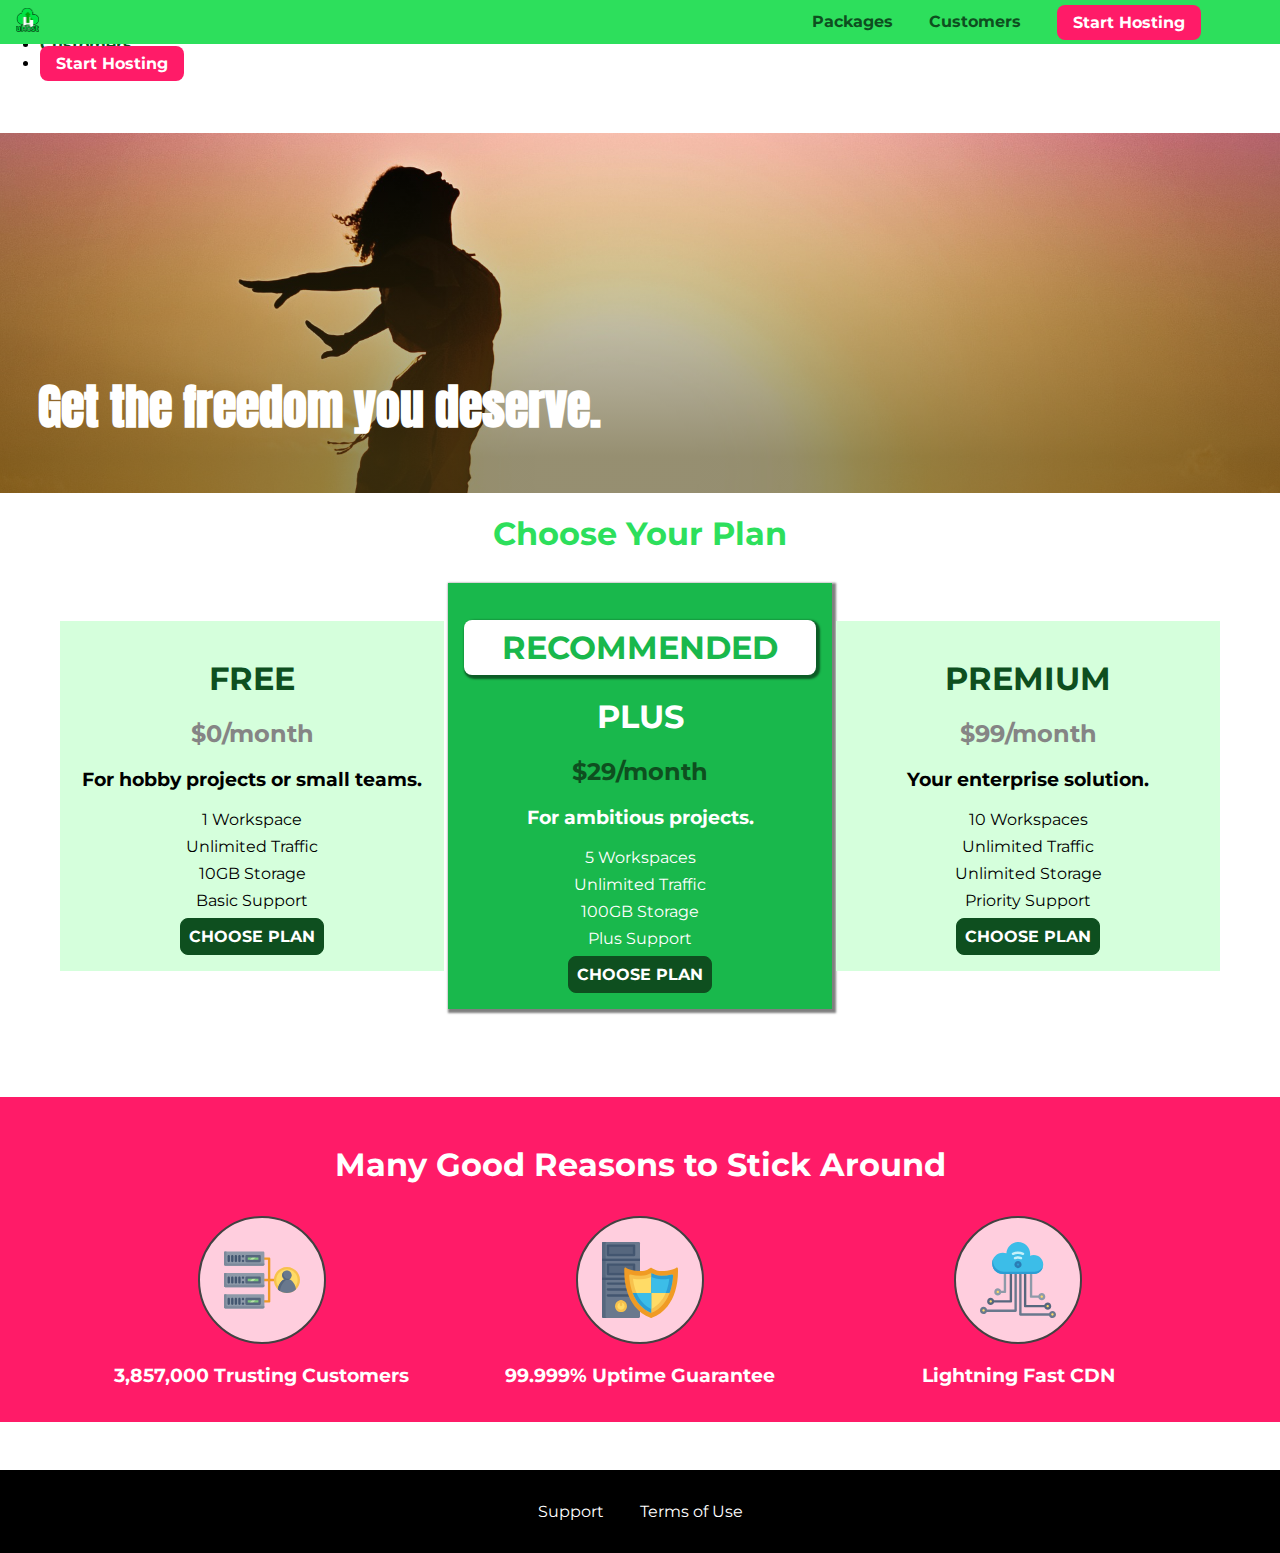
<file: index.html>
<!DOCTYPE html>
<html lang="en">

<head>
    <meta charset="UTF-8">
    <meta http-equiv="X-UA-Compatible" content="ie=edge">
    <title>uHost</title>
    <link rel="shortcut icon" href="favicon.png">
    <link href="https://fonts.googleapis.com/css?family=Anton" rel="stylesheet">
    <link href="https://fonts.googleapis.com/css?family=Montserrat:400,700" rel="stylesheet">
    <link rel="stylesheet" href="shared.css">
    <link rel="stylesheet" href="main.css">
</head>

<body>
    <div class="backdrop"></div>
    <header class="main-header">
        <div>
            <a href="index.html" class="main-header__brand">
                <img src="images/uhost-icon.png" alt="uHost - Your favorite hosting company">
            </a>
        </div>
        <nav class="main-nav">
            <ul class="main-nav__items">
                <li class="main-nav__item">
                    <a href="packages/index.html">Packages</a>
                </li>
                <li class="main-nav__item">
                    <a href="customers/index.html">Customers</a>
                </li>
                <li class="main-nav__item main-nav__item--cta">
                    <a href="start-hosting/index.html">Start Hosting</a>
                </li>
            </ul>
        </nav>
    </header>
    <nav class="mobile-nav">
        <ul class="mobile-nav__items">
            <li class="mobile-nav__item">
                <a href="packages/index.html">Packages</a>
            </li>
            <li class="mobile-nav__item">
                <a href="customers/index.html">Customers</a>
            </li>
            <li class="mobile-nav__item mobile-nav__item--cta">
                <a href="start-hosting/index.html">Start Hosting</a>
            </li>
        </ul>
    </nav>
    <main>
        <section id="product-overview">
            <h1>Get the freedom you deserve.</h1>
        </section>
        <section id="plans">
            <h1 class="section-title">Choose Your Plan</h1>
            <div class="plan__list">
                <article class="plan">
                    <h1 class="plan__title">FREE</h1>
                    <h2 class="plan__price">$0/month</h2>
                    <h3>For hobby projects or small teams.</h3>
                    <ul class="plan__features">
                        <li class="plan__feature">1 Workspace</li>
                        <li class="plan__feature">Unlimited Traffic</li>
                        <li class="plan__feature">10GB Storage</li>
                        <li class="plan__feature">Basic Support</li>
                    </ul>
                    <div>
                        <button class="button">CHOOSE PLAN</button>
                    </div>
                </article>
                <article class="plan plan--highlighted">
                    <h1 class="plan__annotation">RECOMMENDED</h1>
                    <h1 class="plan__title">PLUS</h1>
                    <h2 class="plan__price">$29/month</h2>
                    <h3>For ambitious projects.</h3>
                    <ul class="plan__features">
                        <li class="plan__feature">5 Workspaces</li>
                        <li class="plan__feature">Unlimited Traffic</li>
                        <li class="plan__feature">100GB Storage</li>
                        <li class="plan__feature">Plus Support</li>
                    </ul>
                    <div>
                        <button class="button">CHOOSE PLAN</button>
                    </div>
                </article>
                <article class="plan">
                    <h1 class="plan__title">PREMIUM</h1>
                    <h2 class="plan__price">$99/month</h2>
                    <h3>Your enterprise solution.</h3>
                    <ul class="plan__features">
                        <li class="plan__feature">10 Workspaces</li>
                        <li class="plan__feature">Unlimited Traffic</li>
                        <li class="plan__feature">Unlimited Storage</li>
                        <li class="plan__feature">Priority Support</li>
                    </ul>
                    <div>
                        <button class="button">CHOOSE PLAN</button>
                    </div>
                </article>
            </div>
        </section>
        <section id="key-features">
            <h1 class="section-title">Many Good Reasons to Stick Around</h1>
            <ul class="key-feature__list">
                <li class="key-feature">
                    <div class="key-feature__image">
                        <svg viewBox="0 0 512 512">
                            <path style="fill:#F09B24;" d="M344,248h-32V112c0-4.418-3.582-8-8-8h-40c-4.418,0-8,3.582-8,8s3.582,8,8,8h32v128h-32  c-4.418,0-8,3.582-8,8s3.582,8,8,8h32v128h-32c-4.418,0-8,3.582-8,8s3.582,8,8,8h40c4.418,0,8-3.582,8-8V264h32c4.418,0,8-3.582,8-8  S348.418,248,344,248z"
                            />
                            <path style="fill:#8E9AA9;" d="M264,64H8c-4.418,0-8,3.582-8,8v80c0,4.418,3.582,8,8,8h256c4.418,0,8-3.582,8-8V72  C272,67.582,268.418,64,264,64z"
                            />
                            <path style="fill:#7C899B;" d="M24,144c-4.418,0-8-3.582-8-8V64H8c-4.418,0-8,3.582-8,8v80c0,4.418,3.582,8,8,8h256  c4.418,0,8-3.582,8-8v-8H24z"
                            />
                            <rect x="152" y="96" style="fill:#B8E3A8;" width="88" height="32" />
                            <g>
                                <polygon style="fill:#7EC97D;" points="152,96 152,128 166,128 198,96  " />
                                <polygon style="fill:#7EC97D;" points="220,96 188,128 240,128 240,96  " />
                            </g>
                            <path style="fill:#56677E;" d="M240,136h-88c-4.418,0-8-3.582-8-8V96c0-4.418,3.582-8,8-8h88c4.418,0,8,3.582,8,8v32  C248,132.418,244.418,136,240,136z M160,120h72v-16h-72V120z"
                            />
                            <g>
                                <path style="fill:#435670;" d="M32,136c-4.418,0-8-3.582-8-8V96c0-4.418,3.582-8,8-8s8,3.582,8,8v32C40,132.418,36.418,136,32,136z   "
                                />
                                <path style="fill:#435670;" d="M56,136c-4.418,0-8-3.582-8-8V96c0-4.418,3.582-8,8-8s8,3.582,8,8v32C64,132.418,60.418,136,56,136z   "
                                />
                                <path style="fill:#435670;" d="M80,136c-4.418,0-8-3.582-8-8V96c0-4.418,3.582-8,8-8s8,3.582,8,8v32C88,132.418,84.418,136,80,136z   "
                                />
                                <path style="fill:#435670;" d="M104,136c-4.418,0-8-3.582-8-8V96c0-4.418,3.582-8,8-8s8,3.582,8,8v32   C112,132.418,108.418,136,104,136z"
                                />
                                <path style="fill:#435670;" d="M128,105c-4.418,0-8-3.582-8-8v-1c0-4.418,3.582-8,8-8s8,3.582,8,8v1   C136,101.418,132.418,105,128,105z"
                                />
                                <path style="fill:#435670;" d="M128,136c-4.418,0-8-3.582-8-8v-1c0-4.418,3.582-8,8-8s8,3.582,8,8v1   C136,132.418,132.418,136,128,136z"
                                />
                            </g>
                            <path style="fill:#8E9AA9;" d="M264,208H8c-4.418,0-8,3.582-8,8v80c0,4.418,3.582,8,8,8h256c4.418,0,8-3.582,8-8v-80  C272,211.582,268.418,208,264,208z"
                            />
                            <path style="fill:#7C899B;" d="M24,288c-4.418,0-8-3.582-8-8v-72H8c-4.418,0-8,3.582-8,8v80c0,4.418,3.582,8,8,8h256  c4.418,0,8-3.582,8-8v-8H24z"
                            />
                            <rect x="152" y="240" style="fill:#B8E3A8;" width="88" height="32" />
                            <g>
                                <polygon style="fill:#7EC97D;" points="152,240 152,272 166,272 198,240  " />
                                <polygon style="fill:#7EC97D;" points="220,240 188,272 240,272 240,240  " />
                            </g>
                            <path style="fill:#56677E;" d="M240,280h-88c-4.418,0-8-3.582-8-8v-32c0-4.418,3.582-8,8-8h88c4.418,0,8,3.582,8,8v32  C248,276.418,244.418,280,240,280z M160,264h72v-16h-72V264z"
                            />
                            <g>
                                <path style="fill:#435670;" d="M32,280c-4.418,0-8-3.582-8-8v-32c0-4.418,3.582-8,8-8s8,3.582,8,8v32C40,276.418,36.418,280,32,280   z"
                                />
                                <path style="fill:#435670;" d="M56,280c-4.418,0-8-3.582-8-8v-32c0-4.418,3.582-8,8-8s8,3.582,8,8v32C64,276.418,60.418,280,56,280   z"
                                />
                                <path style="fill:#435670;" d="M80,280c-4.418,0-8-3.582-8-8v-32c0-4.418,3.582-8,8-8s8,3.582,8,8v32C88,276.418,84.418,280,80,280   z"
                                />
                                <path style="fill:#435670;" d="M104,280c-4.418,0-8-3.582-8-8v-32c0-4.418,3.582-8,8-8s8,3.582,8,8v32   C112,276.418,108.418,280,104,280z"
                                />
                                <path style="fill:#435670;" d="M128,249c-4.418,0-8-3.582-8-8v-1c0-4.418,3.582-8,8-8s8,3.582,8,8v1   C136,245.418,132.418,249,128,249z"
                                />
                                <path style="fill:#435670;" d="M128,280c-4.418,0-8-3.582-8-8v-1c0-4.418,3.582-8,8-8s8,3.582,8,8v1   C136,276.418,132.418,280,128,280z"
                                />
                            </g>
                            <path style="fill:#8E9AA9;" d="M264,352H8c-4.418,0-8,3.582-8,8v80c0,4.418,3.582,8,8,8h256c4.418,0,8-3.582,8-8v-80  C272,355.582,268.418,352,264,352z"
                            />
                            <path style="fill:#7C899B;" d="M24,432c-4.418,0-8-3.582-8-8v-72H8c-4.418,0-8,3.582-8,8v80c0,4.418,3.582,8,8,8h256  c4.418,0,8-3.582,8-8v-8H24z"
                            />
                            <rect x="152" y="384" style="fill:#B8E3A8;" width="88" height="32" />
                            <g>
                                <polygon style="fill:#7EC97D;" points="152,384 152,416 166,416 198,384  " />
                                <polygon style="fill:#7EC97D;" points="220,384 188,416 240,416 240,384  " />
                            </g>
                            <path style="fill:#56677E;" d="M240,424h-88c-4.418,0-8-3.582-8-8v-32c0-4.418,3.582-8,8-8h88c4.418,0,8,3.582,8,8v32  C248,420.418,244.418,424,240,424z M160,408h72v-16h-72V408z"
                            />
                            <g>
                                <path style="fill:#435670;" d="M32,424c-4.418,0-8-3.582-8-8v-32c0-4.418,3.582-8,8-8s8,3.582,8,8v32C40,420.418,36.418,424,32,424   z"
                                />
                                <path style="fill:#435670;" d="M56,424c-4.418,0-8-3.582-8-8v-32c0-4.418,3.582-8,8-8s8,3.582,8,8v32C64,420.418,60.418,424,56,424   z"
                                />
                                <path style="fill:#435670;" d="M80,424c-4.418,0-8-3.582-8-8v-32c0-4.418,3.582-8,8-8s8,3.582,8,8v32C88,420.418,84.418,424,80,424   z"
                                />
                                <path style="fill:#435670;" d="M104,424c-4.418,0-8-3.582-8-8v-32c0-4.418,3.582-8,8-8s8,3.582,8,8v32   C112,420.418,108.418,424,104,424z"
                                />
                                <path style="fill:#435670;" d="M128,393c-4.418,0-8-3.582-8-8v-1c0-4.418,3.582-8,8-8s8,3.582,8,8v1   C136,389.418,132.418,393,128,393z"
                                />
                                <path style="fill:#435670;" d="M128,424c-4.418,0-8-3.582-8-8v-1c0-4.418,3.582-8,8-8s8,3.582,8,8v1   C136,420.418,132.418,424,128,424z"
                                />
                            </g>
                            <path style="fill:#F7C14D;" d="M424,168c-48.523,0-88,39.477-88,88s39.477,88,88,88s88-39.477,88-88S472.523,168,424,168z" />
                            <path style="fill:#FFDB66;" d="M424,184c-39.701,0-72,32.299-72,72s32.299,72,72,72s72-32.299,72-72S463.701,184,424,184z" />
                            <path style="fill:#69788D;" d="M484.893,314.16C476.393,274.588,451.922,248,424,248s-52.393,26.588-60.893,66.16  c-0.605,2.82,0.354,5.749,2.511,7.664C381.731,336.124,402.465,344,424,344s42.269-7.876,58.381-22.176  C484.539,319.909,485.498,316.98,484.893,314.16z"
                            />
                            <path style="fill:#56677E;" d="M434.053,249.171C430.768,248.403,427.411,248,424,248c-27.922,0-52.393,26.588-60.893,66.16  c-0.605,2.82,0.354,5.749,2.511,7.664c3.383,3.002,6.979,5.703,10.734,8.125C384.904,286.243,407.373,255.378,434.053,249.171z"
                            />
                            <path style="fill:#69788D;" d="M424,192c-17.645,0-32,14.355-32,32s14.355,32,32,32s32-14.355,32-32S441.645,192,424,192z" />
                            <path style="fill:#56677E;" d="M432,248c-17.645,0-32-14.355-32-32c0-6.783,2.128-13.076,5.742-18.258  C397.444,203.53,392,213.138,392,224c0,17.645,14.355,32,32,32c10.862,0,20.471-5.444,26.258-13.742  C445.076,245.872,438.783,248,432,248z"
                            />

                        </svg>
                    </div>
                    <p class="key-feature__description">3,857,000 Trusting Customers</p>
                </li>
                <li class="key-feature">
                    <div class="key-feature__image">
                        <svg viewBox="0 0 512 512">
                            <path style="fill:#69788D;" d="M248,0H8C3.582,0,0,3.582,0,8v496c0,4.418,3.582,8,8,8h240c4.418,0,8-3.582,8-8V8  C256,3.582,252.418,0,248,0z"
                            />
                            <path style="fill:#56677E;" d="M24,504V8c0-4.418,3.582-8,8-8H8C3.582,0,0,3.582,0,8v496c0,4.418,3.582,8,8,8h24  C27.582,512,24,508.418,24,504z"
                            />
                            <g>
                                <rect x="0" y="112" style="fill:#435670;" width="256" height="16" />
                                <rect x="0" y="240" style="fill:#435670;" width="256" height="16" />
                            </g>
                            <path style="fill:#F7C14D;" d="M128,392c-22.056,0-40,17.944-40,40s17.944,40,40,40s40-17.944,40-40S150.056,392,128,392z" />
                            <path style="fill:#FFDB66;" d="M128,408c-13.233,0-24,10.767-24,24s10.767,24,24,24s24-10.767,24-24S141.233,408,128,408z" />
                            <path style="fill:#F7C14D;" d="M128,392c-2.739,0-5.414,0.278-8,0.805V424c0,4.418,3.582,8,8,8c4.418,0,8-3.582,8-8v-31.195  C133.414,392.278,130.739,392,128,392z"
                            />
                            <g>
                                <path style="fill:#435670;" d="M216,288H40c-4.418,0-8-3.582-8-8s3.582-8,8-8h176c4.418,0,8,3.582,8,8S220.418,288,216,288z"
                                />
                                <path style="fill:#435670;" d="M216,328H40c-4.418,0-8-3.582-8-8s3.582-8,8-8h176c4.418,0,8,3.582,8,8S220.418,328,216,328z"
                                />
                                <path style="fill:#435670;" d="M216,368H40c-4.418,0-8-3.582-8-8s3.582-8,8-8h176c4.418,0,8,3.582,8,8S220.418,368,216,368z"
                                />
                                <path style="fill:#435670;" d="M216,16H40c-4.418,0-8,3.582-8,8v64c0,4.418,3.582,8,8,8h176c4.418,0,8-3.582,8-8V24   C224,19.582,220.418,16,216,16z"
                                />
                            </g>
                            <rect x="48" y="32" style="fill:#56677E;" width="160" height="48" />
                            <path style="fill:#435670;" d="M216,144H40c-4.418,0-8,3.582-8,8v64c0,4.418,3.582,8,8,8h176c4.418,0,8-3.582,8-8v-64  C224,147.582,220.418,144,216,144z"
                            />
                            <rect x="48" y="160" style="fill:#56677E;" width="160" height="48" />
                            <path style="fill:#F09B24;" d="M511.747,180.237c-0.194-6.537-8.107-10.107-13.135-5.894c-5.6,4.693-42.904,21.282-98.514,21.282  c-33.45,0-64.625-20.999-64.929-21.206c-2.9-1.991-6.764-1.85-9.512,0.346c-2.677,2.135-27.201,20.86-63.793,20.86  c-55.607,0-92.914-16.589-98.515-21.282c-5.028-4.211-12.941-0.645-13.135,5.894c-1.634,54.834,4.655,105.941,18.693,151.903  c12.096,39.604,29.759,74.047,52.497,102.373c27.538,34.304,62.743,59.882,104.66,76.045c3.069,1.918,6.757,1.921,9.83,0  c41.917-16.163,77.122-41.741,104.66-76.045c22.738-28.326,40.401-62.77,52.497-102.373  C507.092,286.179,513.381,235.071,511.747,180.237z"
                            />
                            <path style="fill:#F7C14D;" d="M476.21,221.226c-1.953-1.631-4.568-2.235-7.036-1.628c-21.686,5.327-44.926,8.028-69.075,8.028  c-25.926,0-49.633-8.975-64.955-16.504c-2.307-1.134-5.016-1.091-7.284,0.116c-14.059,7.477-36.919,16.388-65.994,16.388  c-24.153,0-47.394-2.701-69.075-8.028c-5.155-1.268-10.221,2.966-9.894,8.261c2.077,33.693,7.668,65.635,16.616,94.935  c22.774,74.565,66.139,126.334,128.888,153.868c2.032,0.891,4.397,0.891,6.43,0c61.777-27.107,104.716-78.876,127.62-153.868  c8.948-29.3,14.539-61.241,16.616-94.935C479.224,225.319,478.163,222.856,476.21,221.226z"
                            />
                            <path style="fill:#FFDB66;" d="M331.609,451.727c-52.604-25.289-89.304-70.987-109.144-135.944  c-6.532-21.39-11.162-44.336-13.82-68.447c17.133,2.852,34.952,4.291,53.22,4.291c29.394,0,53.376-7.793,69.978-15.561  c17.44,7.736,41.656,15.561,68.256,15.561c18.267,0,36.085-1.439,53.219-4.291c-2.659,24.112-7.288,47.06-13.82,68.448  C419.545,381.108,383.27,426.805,331.609,451.727z"
                            />
                            <g>
                                <path style="fill:#2C9DD4;" d="M479.066,227.858c0.157-2.539-0.903-5.002-2.856-6.633s-4.568-2.235-7.036-1.628   c-21.686,5.327-44.926,8.028-69.075,8.028c-25.926,0-49.633-8.975-64.955-16.504c-1.057-0.52-2.2-0.78-3.345-0.806l-0.072,133.351   h123.601c2.556-6.746,4.933-13.702,7.123-20.874C471.398,293.493,476.989,261.552,479.066,227.858z"
                                />
                                <path style="fill:#2C9DD4;" d="M206.658,343.667c24.153,63.42,65.028,108.108,121.743,132.995c1.031,0.452,2.147,0.673,3.263,0.666   l0.063-133.661H206.658z"
                                />
                            </g>
                            <g>
                                <path style="fill:#3CBDE8;" d="M439.497,315.783c6.532-21.389,11.161-44.336,13.82-68.448c-17.134,2.852-34.952,4.291-53.219,4.291   c-26.6,0-50.815-7.824-68.256-15.561l-0.116,107.601h97.758C433.179,334.807,436.524,325.518,439.497,315.783z"
                                />
                                <path style="fill:#3CBDE8;" d="M232.523,343.667c21.144,50.298,54.363,86.56,99.087,108.06l0.117-108.06H232.523z" />
                            </g>
                        </svg>
                    </div>
                    <p class="key-feature__description">99.999% Uptime Guarantee</p>
                </li>
                <li class="key-feature">
                    <div class="key-feature__image">
                        <svg viewBox="0 0 512 512">
                            <path style="fill:#8E9AA9;" d="M168,200c-4.418,0-8,3.582-8,8v120h-17.376c-3.302-9.311-12.194-16-22.624-16  c-13.234,0-24,10.767-24,24s10.766,24,24,24c10.429,0,19.321-6.689,22.624-16H168c4.418,0,8-3.582,8-8V208  C176,203.582,172.418,200,168,200z"
                            />
                            <path style="fill:#FFDB66;" d="M120,328c-4.411,0-8,3.589-8,8s3.589,8,8,8s8-3.589,8-8S124.411,328,120,328z" />
                            <path style="fill:#56677E;" d="M208,200c-4.418,0-8,3.582-8,8v184H94.624C91.322,382.689,82.43,376,72,376  c-13.234,0-24,10.767-24,24s10.766,24,24,24c10.429,0,19.321-6.689,22.624-16H208c4.418,0,8-3.582,8-8V208  C216,203.582,212.418,200,208,200z"
                            />
                            <path style="fill:#FFDB66;" d="M72,392c-4.411,0-8,3.589-8,8s3.589,8,8,8s8-3.589,8-8S76.411,392,72,392z" />
                            <path style="fill:#69788D;" d="M240,208c-4.418,0-8,3.582-8,8v239H47.24c-2.671-10.34-12.078-18-23.24-18c-13.234,0-24,10.767-24,24  s10.766,24,24,24c9.666,0,18.009-5.747,21.809-14H240c4.418,0,8-3.582,8-8V216C248,211.582,244.418,208,240,208z"
                            />
                            <path style="fill:#FFDB66;" d="M24,453c-4.411,0-8,3.589-8,8s3.589,8,8,8s8-3.589,8-8S28.411,453,24,453z" />
                            <path style="fill:#69788D;" d="M488,464c-10.429,0-19.321,6.689-22.624,16H280V208c0-4.418-3.582-8-8-8s-8,3.582-8,8v280  c0,4.418,3.582,8,8,8h193.376c3.302,9.311,12.194,16,22.624,16c13.234,0,24-10.767,24-24S501.234,464,488,464z"
                            />
                            <path style="fill:#FFDB66;" d="M488,480c-4.411,0-8,3.589-8,8s3.589,8,8,8s8-3.589,8-8S492.411,480,488,480z" />
                            <path style="fill:#56677E;" d="M456,408c-10.429,0-19.321,6.689-22.624,16H312V208c0-4.418-3.582-8-8-8s-8,3.582-8,8v224  c0,4.418,3.582,8,8,8h129.376c3.302,9.311,12.194,16,22.624,16c13.234,0,24-10.767,24-24S469.234,408,456,408z"
                            />
                            <path style="fill:#FFDB66;" d="M456,424c-4.411,0-8,3.589-8,8s3.589,8,8,8s8-3.589,8-8S460.411,424,456,424z" />
                            <path style="fill:#8E9AA9;" d="M416,344c-10.429,0-19.321,6.689-22.624,16H352V208c0-4.418-3.582-8-8-8s-8,3.582-8,8v160  c0,4.418,3.582,8,8,8h49.376c3.302,9.311,12.194,16,22.624,16c13.234,0,24-10.767,24-24S429.234,344,416,344z"
                            />
                            <path style="fill:#FFDB66;" d="M416,360c-4.411,0-8,3.589-8,8s3.589,8,8,8s8-3.589,8-8S420.411,360,416,360z" />
                            <path style="fill:#3CBDE8;" d="M362,88c-8.741,0-17.231,1.751-25.06,5.085C337.646,88.797,338,84.43,338,80  c0-44.112-35.888-80-80-80c-42.823,0-77.895,33.816-79.909,76.149C170.393,73.415,162.244,72,154,72c-39.701,0-72,32.299-72,72  s32.299,72,72,72h208c35.29,0,64-28.71,64-64S397.29,88,362,88z"
                            />
                            <path style="fill:#2C9DD4;" d="M368,200H160c-39.701,0-72-32.299-72-72c0-5.863,0.721-11.559,2.05-17.019  C84.918,120.88,82,132.102,82,144c0,39.701,32.299,72,72,72h208c30.389,0,55.88-21.296,62.379-49.743  C413.565,186.327,392.352,200,368,200z"
                            />
                            <path style="fill:#2A7DB5;" d="M256,128c-13.234,0-24,10.767-24,24s10.766,24,24,24c13.233,0,24-10.767,24-24S269.233,128,256,128z"
                            />
                            <path style="fill:#2C9DD4;" d="M256,144c-4.411,0-8,3.589-8,8s3.589,8,8,8c4.411,0,8-3.589,8-8S260.411,144,256,144z" />
                            <g>
                                <path style="fill:#C5F1FA;" d="M221.755,87.695c-2.994,0-5.864-1.688-7.233-4.572c-1.894-3.991-0.194-8.763,3.798-10.657   C230.157,66.849,242.834,64,256,64c13.166,0,25.844,2.849,37.68,8.466c3.992,1.895,5.692,6.666,3.798,10.657   s-6.666,5.692-10.657,3.798C277.144,82.328,266.774,80,256,80c-10.774,0-21.144,2.328-30.821,6.921   C224.072,87.446,222.904,87.695,221.755,87.695z"
                                />
                                <path style="fill:#C5F1FA;" d="M276.545,116.618c-1.148,0-2.316-0.249-3.424-0.774C267.745,113.293,261.985,112,256,112   c-5.985,0-11.745,1.293-17.121,3.844c-3.991,1.895-8.763,0.192-10.657-3.798c-1.894-3.992-0.193-8.764,3.798-10.657   C239.557,97.813,247.625,96,256,96c8.376,0,16.444,1.813,23.98,5.389c3.991,1.894,5.692,6.665,3.798,10.657   C282.41,114.93,279.539,116.618,276.545,116.618z"
                                />
                            </g>

                        </svg>
                    </div>
                    <p class="key-feature__description">Lightning Fast CDN</p>
                </li>
            </ul>
        </section>
    </main>
    <footer class="main-footer">
        <nav>
            <ul class="main-footer__links">
                <li class="main-footer__link">
                    <a href="#">Support</a>
                </li>
                <li class="main-footer__link">
                    <a href="#">Terms of Use</a>
                </li>
            </ul>
        </nav>
    </footer>
</body>

</html>
</file>
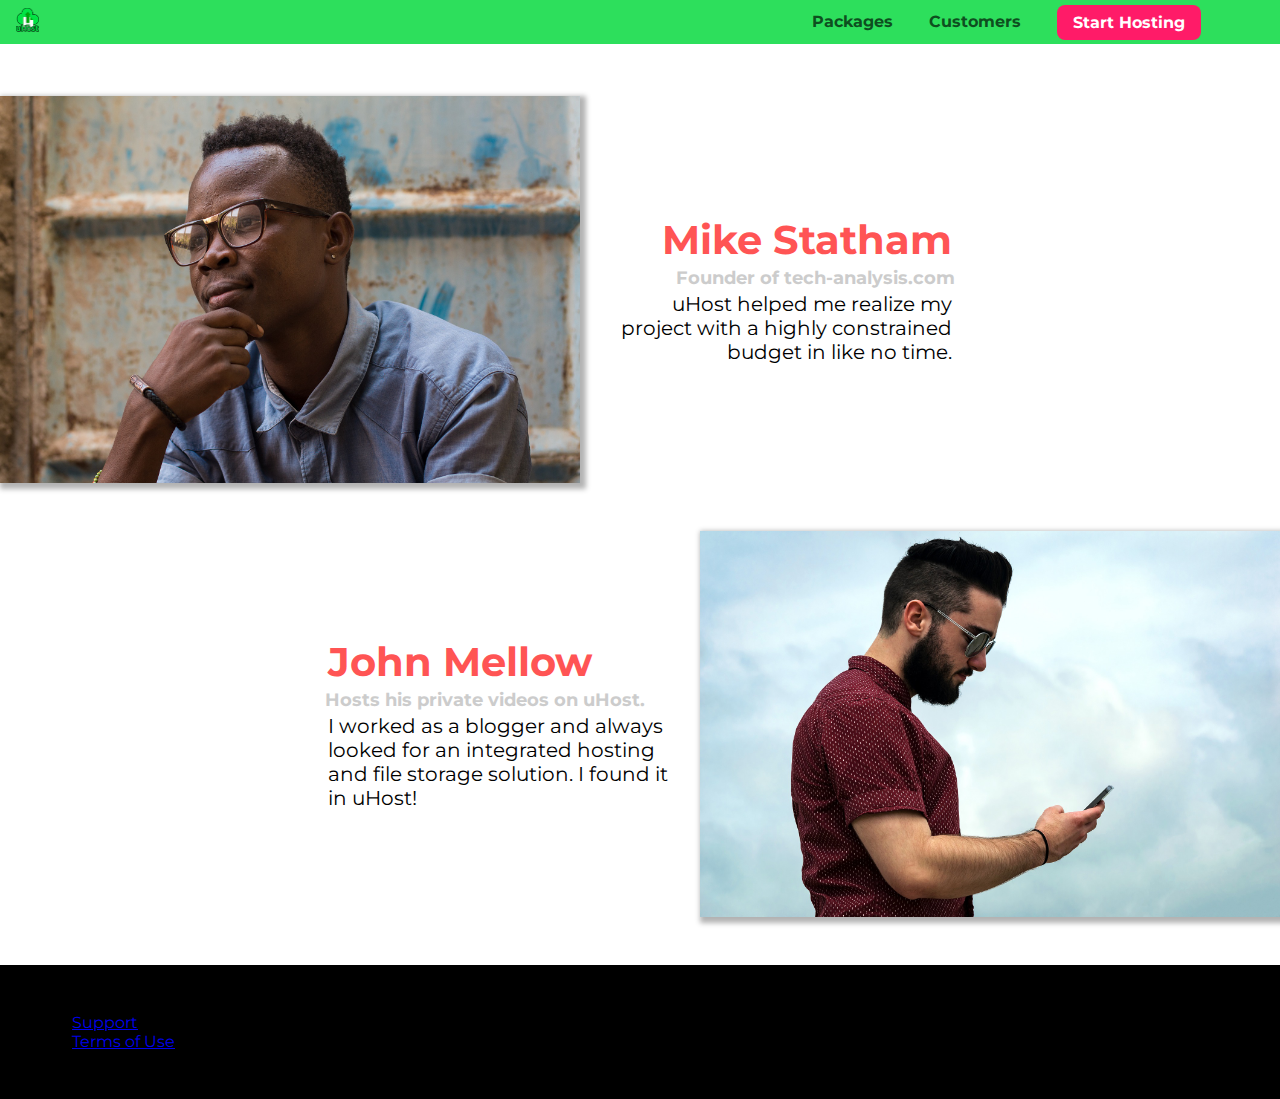
<file: customers/index.html>
<!DOCTYPE html>
<html lang="en">

<head>
    <meta charset="UTF-8">
    <meta name="viewport" content="width=device-width, initial-scale=1.0">
    <meta http-equiv="X-UA-Compatible" content="ie=edge">
    <title>uHost Customers</title>
    <link rel="shortcut icon" href="../favicon.png">
    <link href="https://fonts.googleapis.com/css?family=Anton|Montserrat:400,700" rel="stylesheet">
    <link rel="stylesheet" href="../shared.css">
    <link rel="stylesheet" href="customers.css">
</head>

<body>
    <header class="main-header">
        <div>
            <a href="../index.html" class="main-header__brand">
                <img src="../images/uhost-icon.png" alt="uHost - Your favorite hosting company">
            </a>
        </div>
        <nav class="main-nav">
            <ul class="main-nav__items">
                <li class="main-nav__item">
                    <a href="../packages/index.html">Packages</a>
                </li>
                <li class="main-nav__item">
                    <a href="index.html">Customers</a>
                </li>
                <li class="main-nav__item main-nav__item--cta">
                    <a href="start-hosting/index.html">Start Hosting</a>
                </li>
            </ul>
        </nav>
    </header>
    <main>
        <div>
            <div class="testimonial" id="customer-1">
                <div class="testimonial__image-container">
                    <img src="../images/customer-1.jpg" alt="Mike Statham - Customer" class="testimonial__image">
                </div>
                <div class="testimonial__info" id="testimonial">
                    <h1 class="testimonial__name">Mike Statham</h1>
                    <h2 class="testimonial__subtitle">Founder of
                        <a href="tech-analysis.com">tech-analysis.com</a>
                    </h2>
                    <p class="testimonial__text">uHost helped me realize my project with a highly constrained budget in like no time.</p>
                </div>
            </div>
            <div class="testimonial" id="customer-2">

                <div class="testimonial__info">
                    <h1 class="testimonial__name">John Mellow</h1>
                    <h2 class="testimonial__subtitle">Hosts his private videos on uHost.
                    </h2>
                    <p class="testimonial__text">I worked as a blogger and always looked for an integrated hosting and file storage solution. I found
                        it in uHost!
                    </p>
                </div>
                <div class="testimonial__image-container">
                    <img src="../images/customer-2.jpg" alt="John Mellow - Customer" class="testimonial__image">
                </div>
            </div>
        </div>
    </main>
    <footer class="main-footer">
        <nav>
            <ul>
                <li>
                    <a href="#">Support</a>
                </li>
                <li>
                    <a href="#">Terms of Use</a>
                </li>
            </ul>
        </nav>
    </footer>
</body>

</html>
</file>
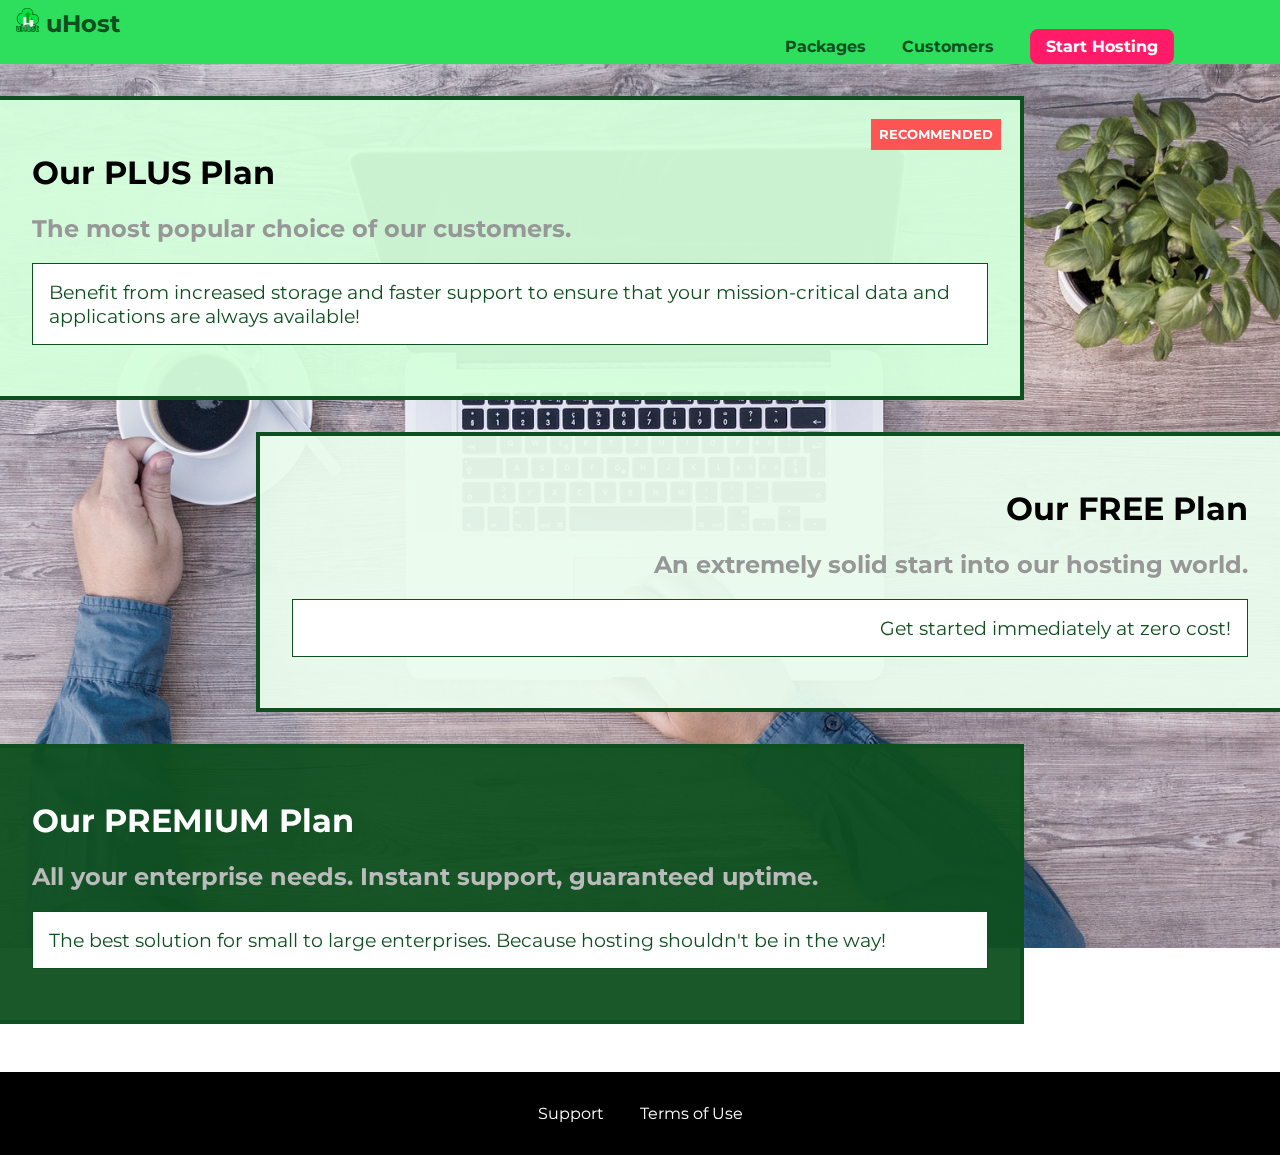
<file: packages/index.html>
<!DOCTYPE html>
<html lang="en">

<head>
    <meta charset="UTF-8">
    <meta http-equiv="X-UA-Compatible" content="ie=edge">
    <title>uHost</title>
    <link rel="shortcut icon" href="favicon.png">
    <link href="https://fonts.googleapis.com/css?family=Montserrat:400,700" rel="stylesheet">
    <link rel="stylesheet" href="../shared.css">
    <link rel="stylesheet" href="packages.css">
</head>

<body>
    <div class="background">

    </div>
    <header class="main-header">
        <div>
            <a href="../index.html" class="main-header__brand">
                <img src="../images/uhost-icon.png" alt="uHost - Your favorite hosting company">
                uHost
            </a>
        </div>
        <nav class="main-nav">
            <ul class="main-nav__items">
                <li class="main-nav__item">
                    <a href="index.html">Packages</a>
                </li>
                <li class="main-nav__item">
                    <a href="../customers/index.html">Customers</a>
                </li>
                <li class="main-nav__item main-nav__item--cta">
                    <a href="../start-hosting/index.html">Start Hosting</a>
                </li>
            </ul>
        </nav>
    </header>
    <main>
        <section class="package" id="plus">
            <a href="#">
                <h1 class="package__title">Our PLUS Plan</h1>
                <h2 class="package__badge">RECOMMENDED</h2>
                <h2 class="package__subtitle">The most popular choice of our customers.</h2>
                <p class="package__info">Benefit from increased storage and faster support to ensure that your mission-critical data and applications
                    are always available!</p>
            </a>
        </section>
        <section class="package" id="free">
            <a href="#">
                <h1 class="package__title">Our FREE Plan</h1>
                <h2 class="package__subtitle">An extremely solid start into our hosting world.</h2>
                <p class="package__info">Get started immediately at zero cost!</p>
            </a>
        </section>
        <div class="clearfix"></div>
        <section class="package" id="premium">
            <a href="#">
                <h1 class="package__title">Our PREMIUM Plan</h1>
                <h2 class="package__subtitle">All your enterprise needs. Instant support, guaranteed uptime. </h2>
                <p class="package__info">The best solution for small to large enterprises. Because hosting shouldn't be in the way!</p>
            </a>
        </section>
    </main>
    <footer class="main-footer">
        <nav>
            <ul class="main-footer__links">
                <li class="main-footer__link">
                    <a href="#">Support</a>
                </li>
                <li class="main-footer__link">
                    <a href="#">Terms of Use</a>
                </li>
            </ul>
        </nav>
    </footer>

</body>

</html>
</file>
<file: shared.css>
* {
    box-sizing: border-box;
}

body {
    font-family: 'Montserrat', sans-serif;
    margin: 0;
}

.backdrop {
    position: fixed;
    display: none;
    top: 0;
    left: 0;
    z-index: 100;
    width: 100vw;
    height: 100vh;
    background: rgba(0,0,0,0.5);
}

.main-header {
    width: 100%;
    position: fixed;
    top: 0;
    left: 0;
    background: #2ddf5c;
    padding: 0.5rem 1rem;
    z-index: 1;
}

.main-header > div {
    display: inline-block;
    vertical-align: middle;
}

.main-header__brand {
    color: #0e4f1f;
    text-decoration: none;
    font-weight: bold;
    font-size: 1.5rem;
    height: 1.5rem;
    /* width: 20px; */
    display: inline-block;
}

.main-header__brand img {
    height: 100%;
    /* width: 100%; */
}

.main-nav {
    display: inline-block;
    text-align: right;
    width: calc(100% - 74px);
    vertical-align: middle;
}

.main-nav__items {
    margin: 0;
    padding: 0;
    list-style: none;
}

.main-nav__item {
    display: inline-block;
    margin: 0 1rem;
}

.main-nav__item a,
.mobile-nav__item a {
    text-decoration: none;
    color: #0e4f1f;
    font-weight: bold;
    padding: 0.2rem 0;
}

.main-nav__item a:hover,
.main-nav__item a:active {
    color: white;
    border-bottom: 5px solid white;
}

.main-nav__item--cta a,
.mobile-nav__item--cta a {
    color: white;
    background: #ff1b68;
    padding: 0.5rem 1rem;
    border-radius: 8px;
}

.main-nav__item--cta a:hover,
.main-nav__item--cta a:active {
    color: #ff1b68;
    background: white;
    border: none;
}

.main-footer {
    background: black;
    padding: 2rem;
    margin-top: 3rem;
}

.main-footer__links {
    list-style: none;
    margin: 0;
    padding: 0;
    text-align: center;
}

.main-footer__link {
    display: inline-block;
    margin: 0 1rem;
}

.main-footer__link a {
    color: white;
    text-decoration: none;
}

.main-footer__link a:hover,
.main-footer__link a:active {
    color: #ccc;
}

.button {
    background: #0e4f1f;
    color: white;
    font: inherit;
    border: 1.5px solid #0e4f1f;
    padding: 0.5rem;
    border-radius: 8px;
    font-weight: bold;
    cursor: pointer;
}

.button:hover,
.button:active {
    background: white;
    color: #0e4f1f;
}

.button:focus {
    outline: none;
}
</file>
<file: main.css>
#product-overview {
    background: linear-gradient(to top, rgba(80, 68, 18, 0.6) 10%, transparent),
      url("images/freedom.jpg") center/cover no-repeat border-box,
      #ff1b68;
    /* background-image: url("freedom.jpg");
      background-size: cover;
      background-position: left 10% bottom 20%; */
    /* background-repeat: no-repeat;
      background-origin: border-box;
      background-clip: border-box; */
    /* background-image: linear-gradient(180deg, red 70%, blue 60%, rgba(0,0,0,0.5)); */
    /* background-image: radial-gradient(ellipse farthest-corner at 20% 50%, red, blue 70%, green); */
    width: 100vw;
    height: 33vh;
    margin-top: 3.75rem;
    /* border: 5px dashed red; */
    position: relative;
  }
  
  #product-overview h1 {
    color: white;
    font-family: "Anton", sans-serif;
    position: absolute;
    bottom: 5%;
    left: 3%;
    font-size: 1.6rem;
  }
  
  @media (min-width: 40rem) {
    #product-overview {
      height: 40vh;
      background-position: 50% 25%;
    }
  
    #product-overview h1 {
      font-size: 3rem;
    }
  }
  
  .section-title {
    color: #2ddf5c;
    text-align: center;
  }
  
  .plan {
    background: #d5ffdc;
    text-align: center;
    padding: 1rem;
    margin: 0.5rem 0;
    width: 100%;
  }
  
  .plan--highlighted {
    background: #19b84c;
    color: white;
  }
  
  .plan__annotation {
    background: white;
    color: #19b84c;
    padding: 0.5rem;
    box-shadow: 2px 2px 2px 2px rgba(0, 0, 0, 0.5);
    border-radius: 8px;
  }
  
  .plan__title {
    color: #0e4f1f;
  }
  
  .plan__price {
    color: #858585;
  }
  
  .plan--highlighted .plan__title {
    color: white;
  }
  
  .plan--highlighted .plan__price {
    color: #0e4f1f;
  }
  
  .plan__features {
    list-style: none;
    margin: 0;
    padding: 0;
  }
  
  .plan__feature {
    margin: 0.5rem 0;
  }
  
  @media (min-width: 40rem) {
    .plan__list {
      width: 100%;
      text-align: center;
    }
  
    .plan {
      display: inline-block;
      width: 30%;
      vertical-align: middle;
      min-width: 13rem;
      max-width: 25rem;
    }
  
    .plan--highlighted {
      box-shadow: 2px 2px 2px 2px rgba(0, 0, 0, 0.5);
    }
  }
  
  #key-features {
    background: #ff1b68;
    margin-top: 5rem;
    padding: 1rem;
  }
  
  #key-features .section-title {
    color: white;
    margin: 2rem;
  }
  
  .key-feature__list {
    list-style: none;
    margin: 0;
    padding: 0;
    text-align: center;
  }
  
  .key-feature__image {
    background: #ffcede;
    width: 128px;
    height: 128px;
    border: 2px solid #424242;
    border-radius: 50%;
    margin: auto;
    padding: 1.5rem;
  }
  
  .key-feature__description {
    text-align: center;
    font-weight: bold;
    color: white;
    font-size: 1.2rem;
  }
  
  @media (min-width: 40rem) {
    .key-feature {
      display: inline-block;
      width: 30%;
      max-width: 25rem;
      vertical-align: top;
    }
  }
  
  /* h1 {
      font-family: sans-serif;
  } */
  
  .modal {
    position: fixed;
    display: none;
    z-index: 200;
    top: 20%;
    left: 30%;
    width: 40%;
    background: white;
    padding: 1rem;
    border: 1px solid #ccc;
    box-shadow: 1px 1px 1px rgba(0, 0, 0, 0.5);
  }
  
  .modal__title {
    text-align: center;
    margin: 0 0 1rem 0;
  }
  
  .modal__actions {
    text-align: center;
  }
  
  .modal__action {
    border: 1px solid #0e4f1f;
    background: #0e4f1f;
    text-decoration: none;
    color: white;
    font: inherit;
    padding: 0.5rem 1rem;
    cursor: pointer;
  }
  
  .modal__action:hover,
  .modal__action:active {
    background: #2ddf5c;
    border-color: #2ddf5c;
  }
  
  .modal__action--negative {
    background: red;
    border-color: red;
  }
  
  .modal__action--negative:hover,
  .modal__action--negative:active {
    background: #ff5454;
    border-color: #ff5454;
  }
</file>
<file: customers/customers.css>
.testimonial {
    font-size: 20px;
    margin: 48px 0;
  }
  
  .testimonial__list {
    width: 80%;
    margin: auto;
  }
  
  .testimonial:first-of-type {
    margin-top: 96px;
  }

  .testimonial__image-container {
    width: 65%;
    max-width: 580px;
    display: inline-block;
    vertical-align: middle;
    box-shadow: 3px 3px 5px 3px rgba(0,0,0,0.3);
  }

  .testimonial__image {
    width: 100%;
    vertical-align: top;
  }
  
  .testimonial__info {
    text-align: right;
    padding: 14px;
    display: inline-block;
    vertical-align: middle;
    width: 30%;
  }
  
  #customer-2.testimonial {
    text-align: right;
  }
  
  #customer-2 .testimonial__info {
    text-align: left;
  }
  
  .testimonial__name {
    margin: 3px;
    color: #ff5454;
  }
  
  .testimonial__subtitle {
    margin: 0;
    font-size: 18px;
    color: #ccc;
  }
  
  .testimonial__subtitle a {
    color: inherit;
    text-decoration: none;
  }
  
  .testimonial__subtitle a:hover,
  .testimonial__subtitle a:active {
    color: #7a7a7a;
  }
  
  .testimonial__text {
    margin: 3px;
  }
</file>
<file: packages/packages.css>
main {
    padding-top: 2rem;
}

.background {
    background: url("../images/plans-background.jpg") center/cover;
    filter: grayscale(40%);
    width: 100vw;
    height: 100vh;
    position: fixed;
    z-index: -1;
}

.package {
    width: 80%;
    margin: 1rem 0;
    border: 4px solid #0e4f1f;
    border-left: none;
    position: relative;
}

.package:hover,
.package:active {
    box-shadow: 2px 2px 4px rgba(0,0,0,0.5);
    border-color: #ff5454;
    /* border-color: #ff5454 !important; */
}

.package a {
    text-decoration: none;
    color: inherit;
    display: block;
    padding: 2rem;
}

.package__badge {
    position: absolute;
    top: 0;
    right: 0;
    margin: 1.2rem;
    font-size: 0.8rem;
    color: white;
    background: #ff5454;
    padding: 0.5rem;
}

.package__subtitle {
    color: #979797;
}

.package__info {
    padding: 1rem;
    border: 1px solid #0e4f1f;
    font-size: 1.2rem;
    color: #0e4f1f;
    background: white;
}

.clearfix {
    clear: both;
}

#plus {
    background: rgba(213, 255, 220, 0.95);
}

#free {
    background: rgba(234, 252, 237, 0.95);
    float: right;
    border-right: none;
    border-left: 4px solid #0e4f1f;
    text-align: right;
}

#free:hover,
#free:active {
    border-left-color: #ff5454;
}

#premium {
    background: rgba(14, 79, 31, 0.95);
}

#premium .package__title {
    color: white;
}

#premium .package__subtitle {
    color: #bbb;
}

@media (min-width: 40rem) {
    main {
      margin: 3rem auto;
      max-width: 1500px;
    }
}

@media (min-width: 1500px) {
    .package {
      border-left: 4px solid #0e4f1f;
    }

    #free {
      border-right: 4px solid #0e4f1f;
    }

    #free:hover,
    #free:active {
      border-right-color: #ff5454;
    }
}
</file>
